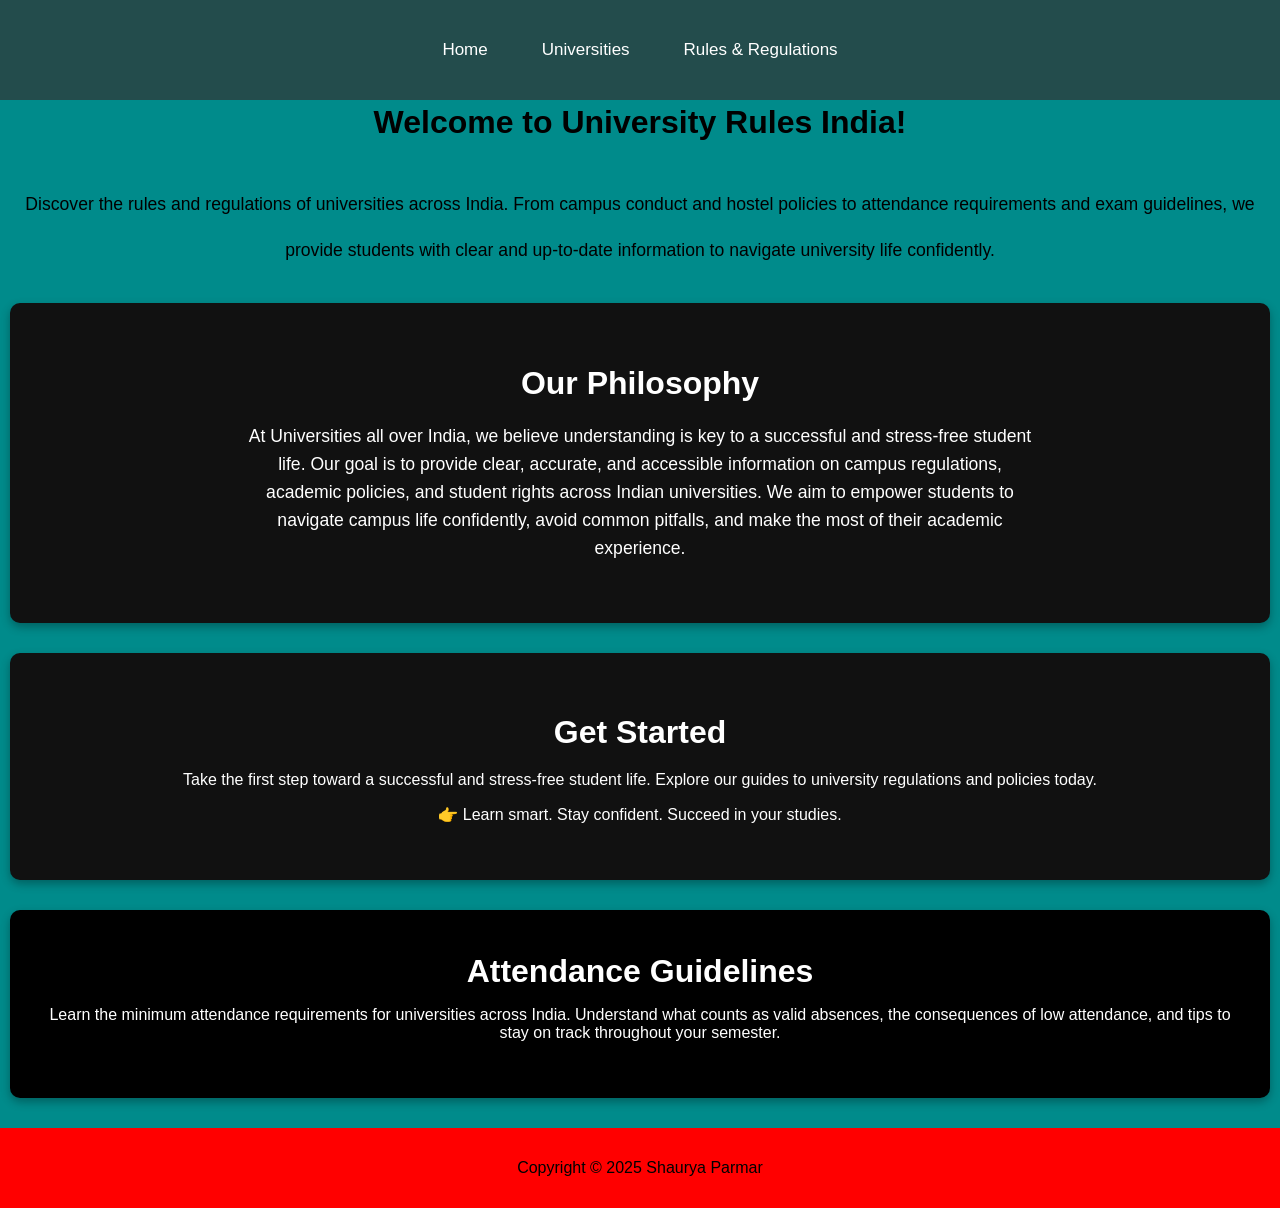
<file: INDIA UNI LAWS WEBSITE/index.html>
<!DOCTYPE html>
<html lang="en">
<head>
  <meta charset="UTF-8">
  <meta name="viewport" content="width=device-width, initial-scale=1.0">
  <link rel="stylesheet" href="css/index.css"> <!-- Your CSS -->
  <script src="js/main.js"></script>



  <title>University Rules India</title>
</head>
<body>

  <!-- NAVBAR -->
   <div class="topnav" id="myTopnav">

<ul>
  <li><a href="index.html">Home</a></li>
  <li><a href="./html/universities.html">Universities</a></li>
  <li><a href="./html/rules.html">Rules & Regulations</a></li>
</ul>

  <a href="javascript:void(0);" class="icon" onclick="toggleNavbar()">
  &#9776;
</a>

</div>

  <!-- PAGE CONTENT -->
  <div class="text-container">
    <h1>Welcome to University Rules India!</h1>
    <p>Discover the rules and regulations of universities across India. From campus conduct and hostel policies to attendance requirements and exam guidelines, we provide students with clear and up-to-date information to navigate university life confidently.</p>


</div>



    <div class="our-philosophy">
      <h1>Our Philosophy</h1>
      <p>At Universities all over India, we believe understanding is key to a successful and stress-free student life. Our goal is to provide clear, accurate, and accessible information on campus regulations, academic policies, and student rights across Indian universities. We aim to empower students to navigate campus life confidently, avoid common pitfalls, and make the most of their academic experience.</p>
    </div>

    <div class="get-started">
<h1>Get Started</h1>
<p>Take the first step toward a successful and stress-free student life. Explore our guides to university regulations and policies today.</p>
<p>👉 Learn smart. Stay confident. Succeed in your studies.</p>
    </div>

    <div class="attendance-guidelines">
  <h1>Attendance Guidelines</h1>
  <p>Learn the minimum attendance requirements for universities across India. 
    Understand what counts as valid absences, the consequences of low attendance, and tips to stay on track throughout your semester.</p>

    </div>
  </div>

  
<footer>
  <p>Copyright © 2025 Shaurya Parmar</p>

</footer>

</body>
</html>
</file>
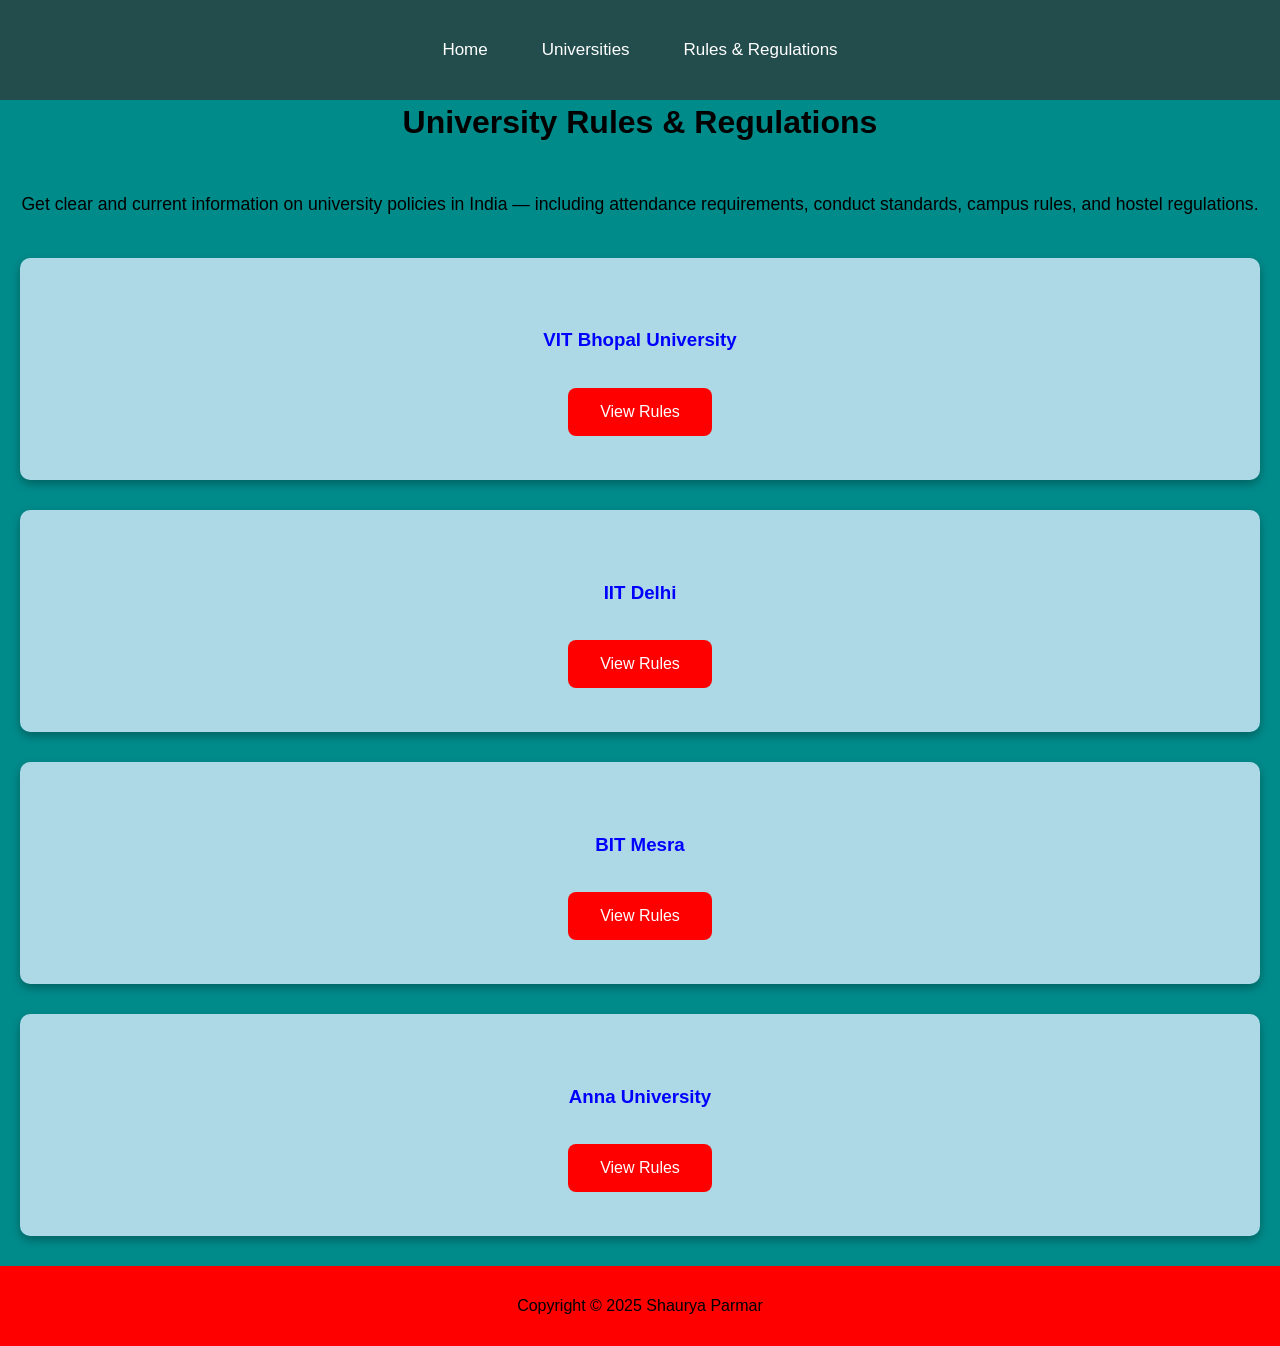
<file: INDIA UNI LAWS WEBSITE/html/rules.html>
<!DOCTYPE html>
<html lang="en">
<head>
  <meta charset="UTF-8">
  <meta name="viewport" content="width=device-width, initial-scale=1.0">
  <link rel="stylesheet" href="../css/index.css">
  <script src="../js/main.js" defer></script>
  <title>University Rules & Regulations</title>
</head>
<body>

  <!-- NAVBAR -->
  <div class="topnav" id="myTopnav">
    <ul>
      <li><a href="../index.html">Home</a></li>
      <li><a href="universities.html">Universities</a></li>
      <li><a href="rules.html" class="active">Rules & Regulations</a></li>
    </ul>

    <!-- Hamburger menu -->
    <a href="javascript:void(0);" class="icon" onclick="toggleNavbar()">&#9776;</a>
  </div>

  <!-- PAGE CONTENT -->
  <main class="text-container">
    <h1>University Rules & Regulations</h1>

    <p>Get clear and current information on university policies in India — including attendance requirements, conduct standards, campus rules, and hostel regulations.</p>

   

    <!-- University Rules Cards -->
    <div class="our-rules">
      <h3>VIT Bhopal University</h3>
      <button class="show-rules-btn">View Rules</button>
      <ul class="rules-list" style="display: none;">
        <p>At VIT Bhopal University, students must maintain a minimum of 75% attendance in each course to be eligible for exams.
           Attendance is tracked from the start of the semester up to the examination date. 
           Falling below this threshold can result in being debarred from the exam, though approved leaves for medical reasons or official university activities (On Duty) are considered. 
           Regular attendance ensures students stay engaged in classes and meet academic requirements.</p>
      </ul>
    </div>

    <div class="our-rules">
      <h3>IIT Delhi</h3>
      <button class="show-rules-btn">View Rules</button>
      <ul class="rules-list" style="display: none;">
 <p>
At IIT Delhi, students are required to maintain a minimum of 75% attendance for each of their courses to be eligible to appear for examinations. 
Attendance is tracked throughout the semester, and falling below this threshold may result in being debarred from exams. 
Approved absences, such as medical leave or participation in official university events, are taken into account, but students are encouraged to
 attend classes regularly to stay engaged and meet academic requirements.
</p>
      </ul>
    </div>

    <div class="our-rules">
      <h3>BIT Mesra</h3>
      <button class="show-rules-btn">View Rules</button>
      <ul class="rules-list" style="display: none;">
    At BIT Mesra, students must maintain a minimum of 75% attendance in each course to be eligible for examinations.
     Attendance is monitored throughout the semester, and falling below this requirement can result in being debarred from exams.
      Approved absences, such as medical leave or participation in official college events, are considered, 
      but students are encouraged to attend classes regularly to stay engaged and meet academic requirements.

      </ul>
    </div>

    <div class="our-rules">
      <h3>Anna University</h3>
      <button class="show-rules-btn">View Rules</button>
      <ul class="rules-list" style="display: none;">
<p>At Anna University, students are required to maintain a minimum of 75% attendance in each course to be eligible for examinations. 
  Attendance is tracked throughout the semester, and students falling below this requirement may be debarred from exams. Approved absences, 
  such as medical leave or participation in official university events, are taken into account, but regular class attendance is 
  encouraged to stay engaged and meet academic requirements.
</p>
      </ul>
    </div>

  </main>

  <!-- FOOTER -->
  <footer>
    <p>Copyright © 2025 Shaurya Parmar</p>
  </footer>

</body>
</html>
</file>
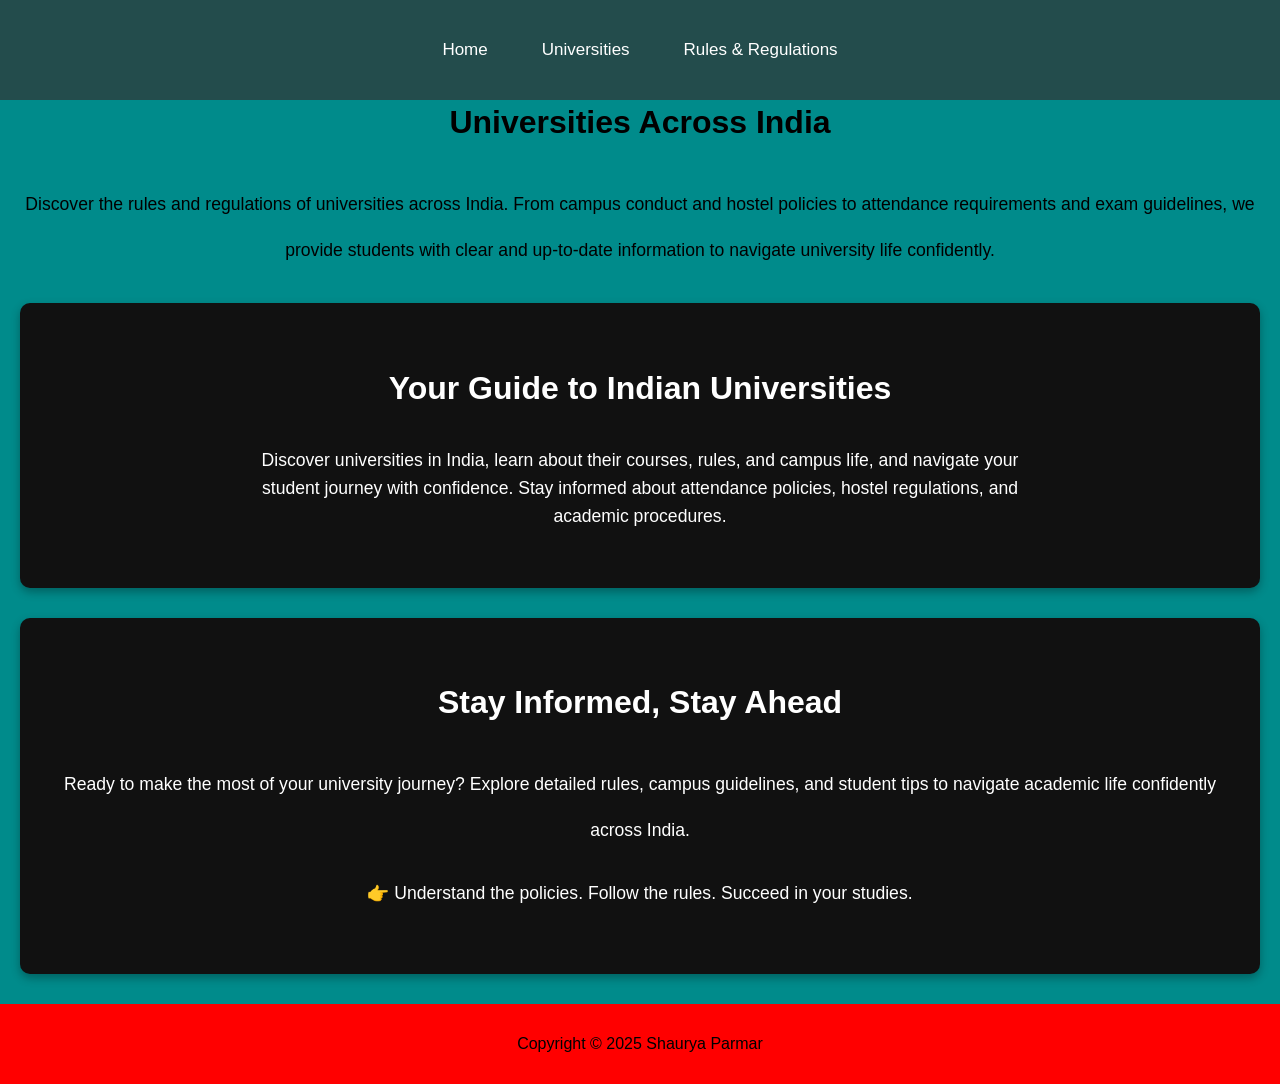
<file: INDIA UNI LAWS WEBSITE/html/universities.html>
<!DOCTYPE html>
<html lang="en">
<head>
  <meta charset="UTF-8">
  <meta name="viewport" content="width=device-width, initial-scale=1.0">
  <link rel="stylesheet" href="../css/index.css"> <!-- Your CSS -->
  <script src="../js/main.js"></script>



  <title>Universities Across India</title>
</head>
<body>

  <!-- NAVBAR -->
   <div class="topnav" id="myTopnav">

<ul>
  <li><a href="../index.html">Home</a></li>
  <li><a href="../html/universities.html">Universities</a></li>
  <li><a href="../html/rules.html">Rules & Regulations</a></li>
</ul>
     <!-- Displays Hamburger Menu -->
  <a href="javascript:void(0);" class="icon" onclick="toggleNavbar()">
  &#9776;
</a>

</div>

  <!-- PAGE CONTENT -->
  <div class="text-container">
    <h1>Universities Across India</h1>
    <p>Discover the rules and regulations of universities across India. From campus conduct and hostel policies to attendance requirements and exam guidelines, we provide students with clear and up-to-date information to navigate university life confidently.</p>





    <div class="our-philosophy">
<h1>Your Guide to Indian Universities</h1>
<p>Discover universities in India, learn about their courses, rules, and campus life, and navigate your student journey with confidence. Stay informed about attendance policies, hostel regulations, and academic procedures.</p>

    </div>

    <div class="get-started">
      <h1>Stay Informed, Stay Ahead</h1>
  <p>Ready to make the most of your university journey? Explore detailed rules, campus guidelines, and student tips to navigate academic life confidently across India.</p>
  <p>👉 Understand the policies. Follow the rules. Succeed in your studies.</p>
    </div>
  </div>
  

  

<footer>
  <p>Copyright © 2025 Shaurya Parmar</p>

</footer>

</body>
</html>
</file>
<file: INDIA UNI LAWS WEBSITE/css/index.css>
/* === GLOBAL === */
body {
    background-color: darkcyan;
    margin: 0;
    padding: 0;
    width: 100%;
    height: 100%;
    font-family: Arial, sans-serif;
    
}

html, body {
    margin: 0;
    padding: 0;
    width: 100%;
    height: 100%;
}

/* === NAVBAR === */
.topnav {
    
    position: fixed;
    top: 0;
    left: 0;
    width: 100%;
    z-index: 1000;
    display: flex;
    align-items: center;
    justify-content: center;
    gap: 50px;
    background-color: rgba(51, 51, 51, 0.7);
    padding: 40px 30px;
    box-sizing: border-box;
}

.topnav ul {
    display: flex;
    list-style: none;
    margin: 0;
    padding: 0;
    gap: 30px;
    align-items: center;
}

.topnav ul li a {
    color: #fff;
    text-decoration: none;
    font-size: 17px;
    padding: 8px 12px;
    transition: background 0.3s;
}

.topnav ul li a:hover {
    background-color: #ddd;
    color: #000;
    border-radius: 4px;
}

.topnav .icon {
    display: none;
        text-decoration: none; /* removes underline */

    font-size: 26px;
    color: #fff;
    cursor: pointer;
}

/* Logo styling */
.nav-logo {
    display: flex;
    align-items: center;
    gap: 10px;
    padding: 8px 16px;
}

.logo-img {
    height: 45px;
    width: auto;
}

/* NAVBAR RESPONSIVE */
@media screen and (max-width: 768px) {
    .topnav ul {
        display: none;
        flex-direction: column;
        width: 100%;
        text-align: center;
        background-color: transparent;
        padding: 20px 0;
    }

    .topnav.responsive ul {
        display: flex;
    }

    .topnav .icon {
        display: block;
        font-size: 35px;
        position: absolute;
        top: 15px;
        right: 30px;
        color: #fff;
        z-index: 10000;
    }
}


/* === BOXES === */
.about-section,
.why-choose-us,
.our-philosophy,
.get-started {
    max-width: 1200px;        /* limits box width */
    margin: 30px auto;        /* centers box horizontally */
    padding: 40px 30px;
    text-align: center;       /* centers content inside */
    background-color: #111;
    color: white;
    border-radius: 10px;
    box-shadow: 0 4px 10px rgba(0,0,0,0.3);
}

/* Box Headings */
.about-section h1,
.why-choose-us h1,
.our-philosophy h1,
.get-started h1 {
    font-size: 2em;
    margin-bottom: 20px;
}

/* Paragraphs inside boxes */
.about-section p,
.why-choose-us p,
.our-philosophy p,
.join-movement p {
    max-width: 800px;      /* keeps text readable */
    margin: 0 auto 20px;   /* centers paragraph inside the box */
    font-size: 1.1em;
    line-height: 1.6;
    text-align: center;    /* centers text */
}

.attendance-guidelines {
   max-width: 1200px;        /* limits box width */
    margin: 30px auto;        /* centers box horizontally */
    padding: 40px 30px;
    text-align: center;       /* centers content inside */
    background-color: black;
    color: white;
    border-radius: 10px;
    box-shadow: 0 4px 10px rgba(0,0,0,0.3);
}

.our-rules{
    max-width: 1200px;        /* limits box width */
    margin: 30px auto;        /* centers box horizontally */
    padding: 40px 30px;
    text-align: center;       /* centers content inside */
    background-color: lightblue;
    color: blue;
    border-radius: 10px;
    box-shadow: 0 4px 10px rgba(0,0,0,0.3);
}


/* === IMAGES === */
.image-row {
    display: flex;
    justify-content: center;
    align-items: center;
    gap: 20px;
    flex-wrap: wrap;
}

.owner-img,
.ashgrove-img {
    width: 320px;
    max-width: 90%;         /* shrink on small screens */
    height: auto;
    border-radius: 8px;
    border: 5px solid white;
    display: block;
    margin: 20px auto;      /* centers images */
}

/* === TEXT CONTAINER === */
.text-container {
    padding-top: 78px;
    padding-left: 20px;
    padding-right: 20px;
    line-height: 2.6;
}

.text-container h1 {
    margin-top: 0.1em;
    margin-bottom: 0.5em;
    font-size: 2em;
    text-align: center;
}


.attendance-guidelines h1 {
      margin-top: 0.1em;
    margin-bottom: 0.5em;
    font-size: 2em;
    text-align: center;
}

.text-container p {
    margin-bottom: 1em;
    font-size: 1.1em;
    text-align: center;
}

/* === FOOTER === */
footer {
    width: 100%; 
    margin: 0;
    padding: 15px 0;
    background-color: red;
    color: black;
    text-align: center;
    box-sizing: border-box;
}
.show-rules-btn{
 background-color: red; /* Green background */
    border: none; /* Remove border */
    color: white; /* White text */
    padding: 15px 32px; /* Add space around text */
    text-align: center;
    text-decoration: none;
    display: inline-block;
    font-size: 16px;
    margin: 4px 2px;
    cursor: pointer; /* Change cursor on hover */
    border-radius: 8px; /* Rounded corners */
    transition-duration: 0.4s; /* Smooth transition for hover effects */
    
}

/* === RESPONSIVE === */
@media screen and (max-width: 768px) {
    .about-heading {
        margin-top: 140px;
        font-size: 1.8em;
    }
}

@media screen and (max-width: 600px) {

    /* Boxes shrink */
    .about-section,
    .why-choose-us,
    .our-philosophy,
    .join-movement {
        width: 90%;
        padding: 25px 15px;
        margin: 20px auto;
    }

    /* Paragraphs shrink */
    .about-section p,
    .why-choose-us p,
    .our-philosophy p,
    .join-movement p {
        font-size: 1em;
        line-height: 1.5;
        max-width: 100%;
        margin: 0 auto 15px;
        text-align: center;
    }

    /* Images shrink */
    .owner-img,
    .ashgrove-img {
        width: 90%;
        max-width: 320px;
        margin: 15px auto;
    }

    body {
        font-size: 20px;
    }

    .topnav a {
        font-size: 20px;
    }
}

@media screen and (max-width: 480px) {
  .our-rules {
    padding: 15px;
    max-width: 90%;  /* almost full screen on mobile */
  }

  .rules-list li {
    font-size: 27px;
    line-height: 1.4em;
  }

  .show-rules-btn {
    width: 40%;
    padding: 10px 0;
    font-size: 1em;
  }
}
</file>
